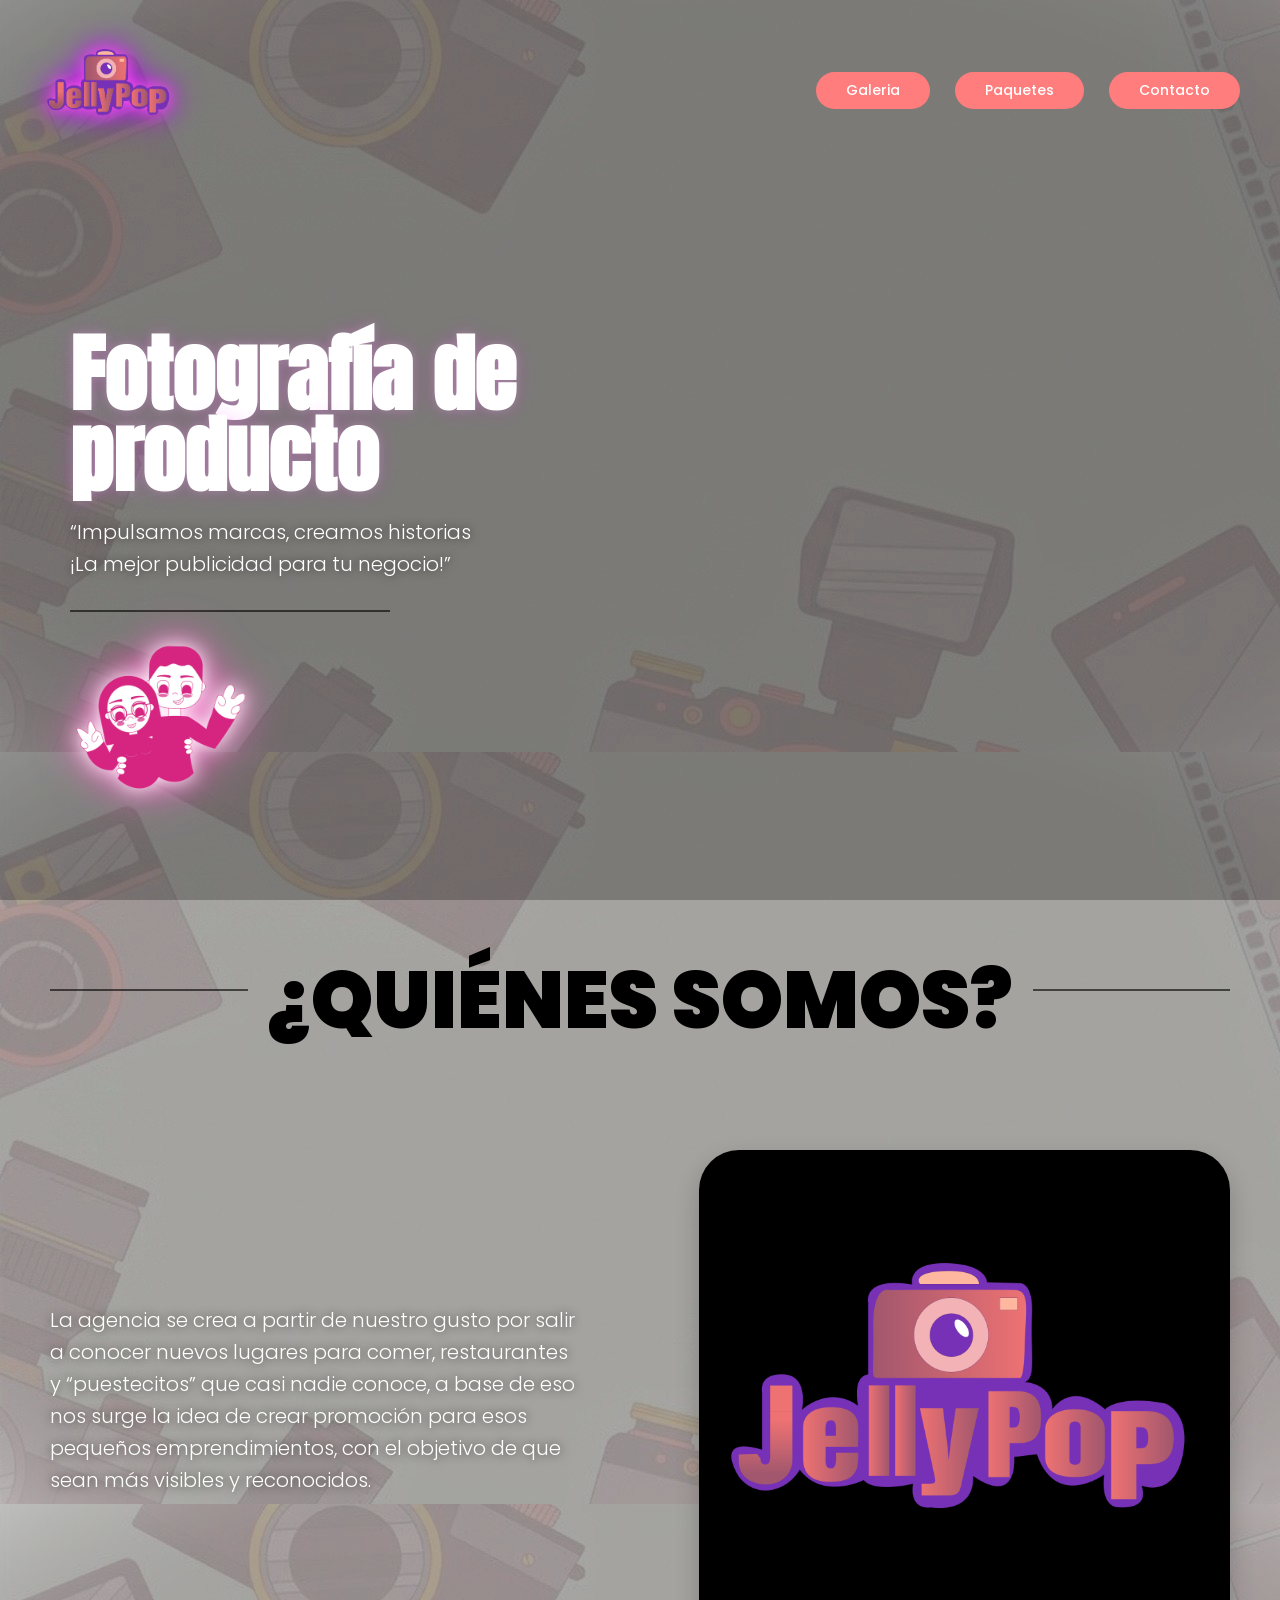
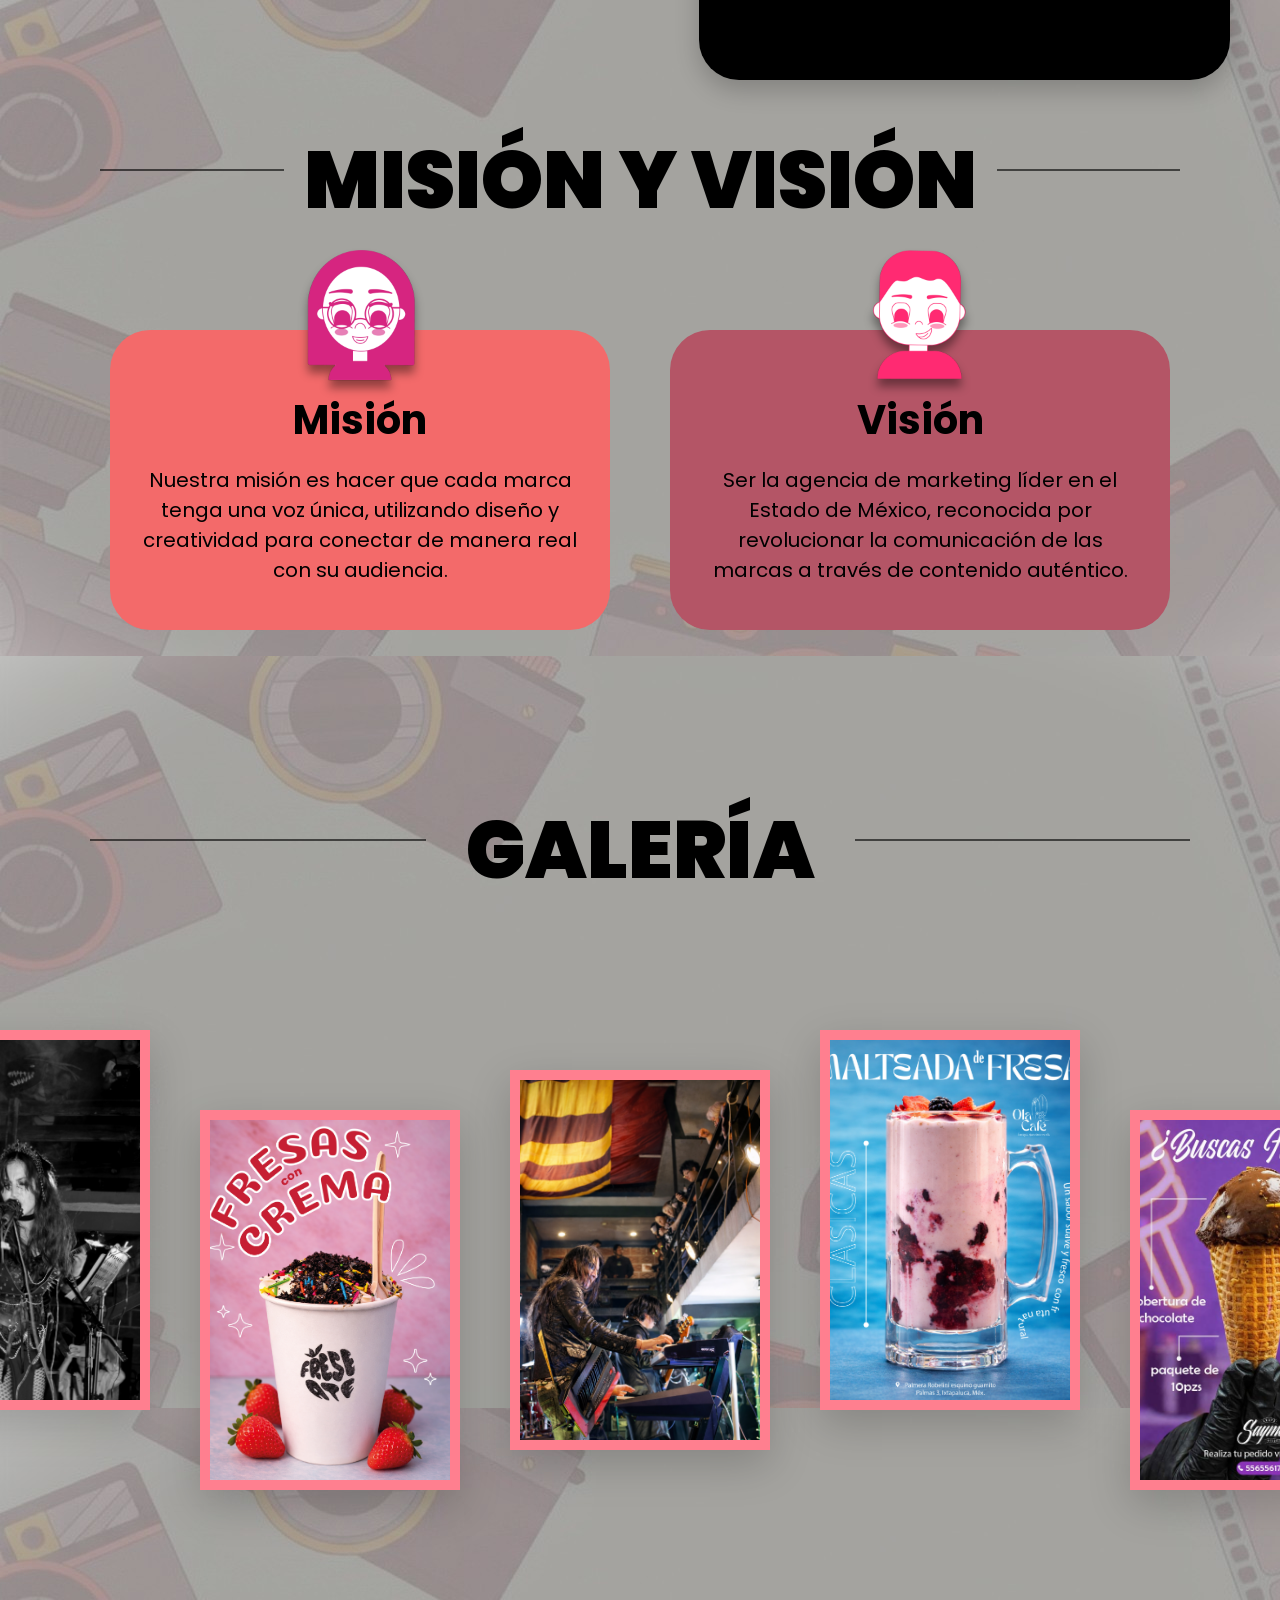
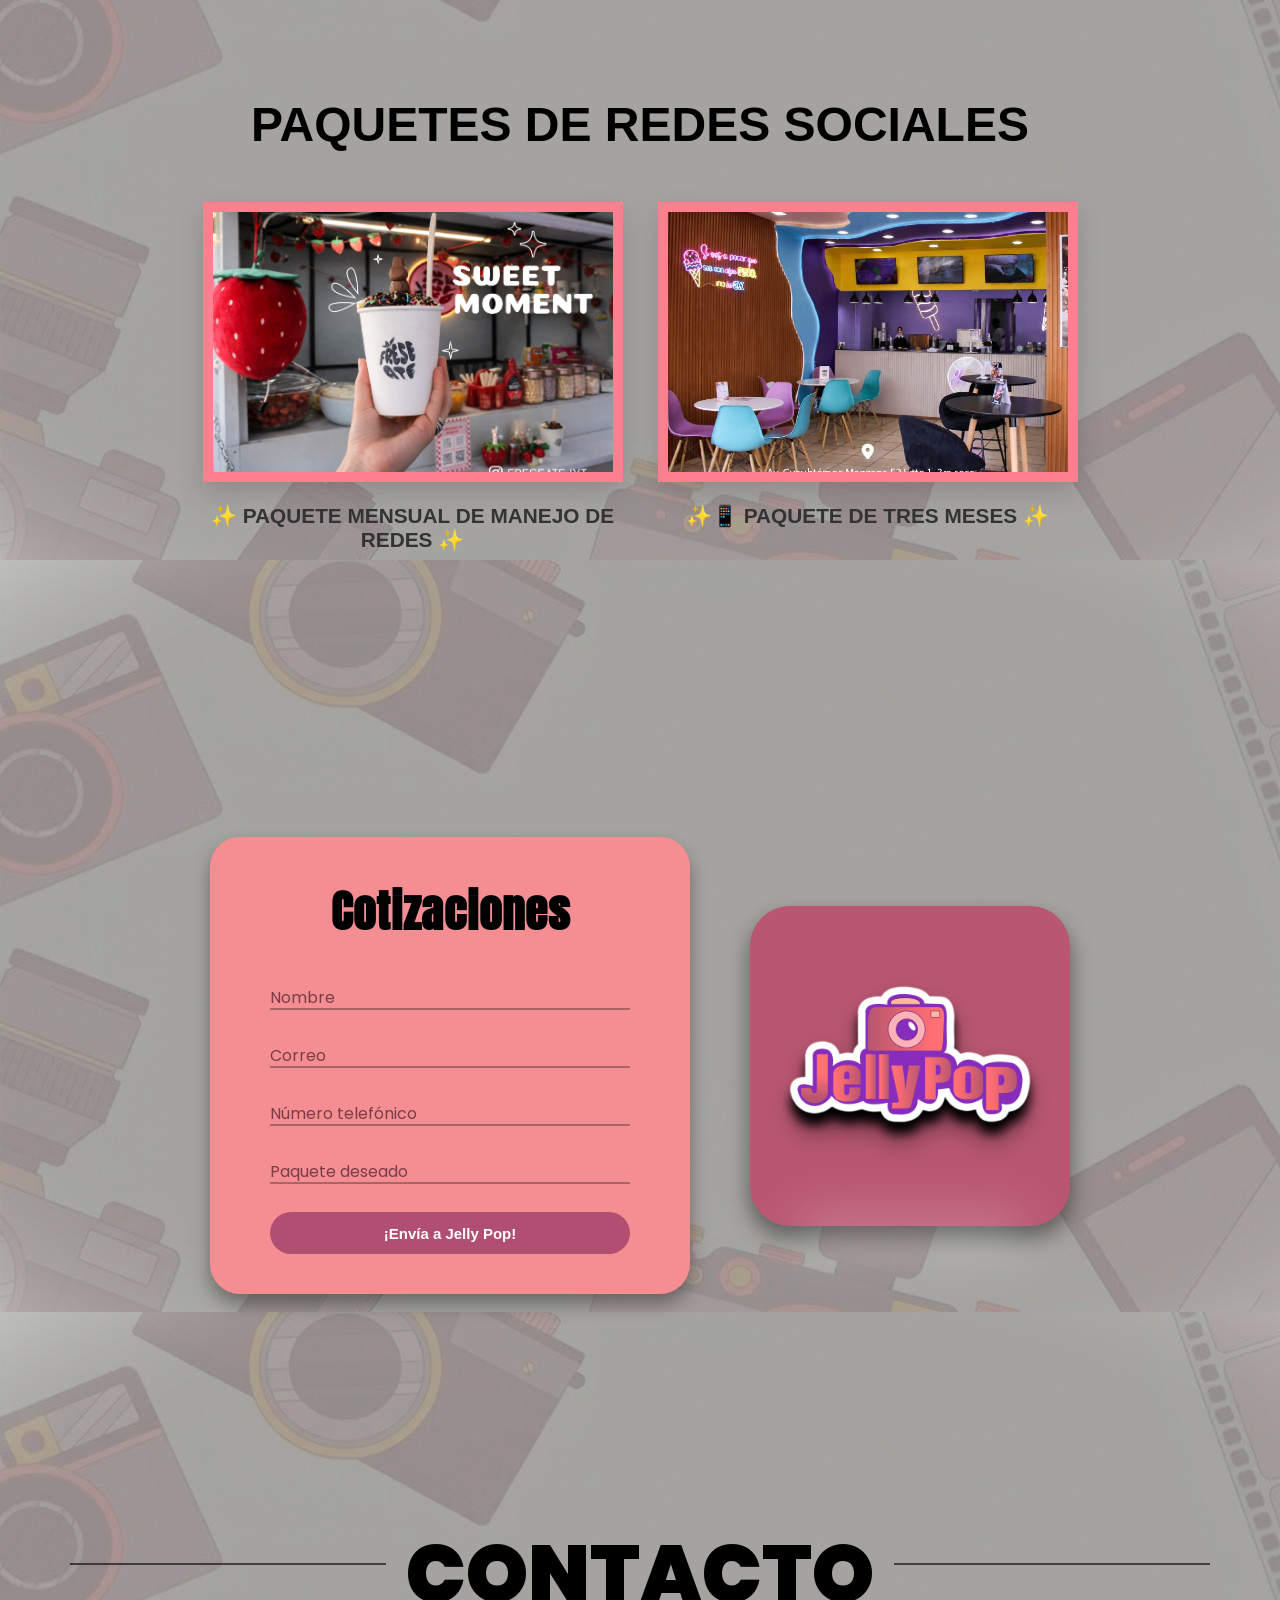
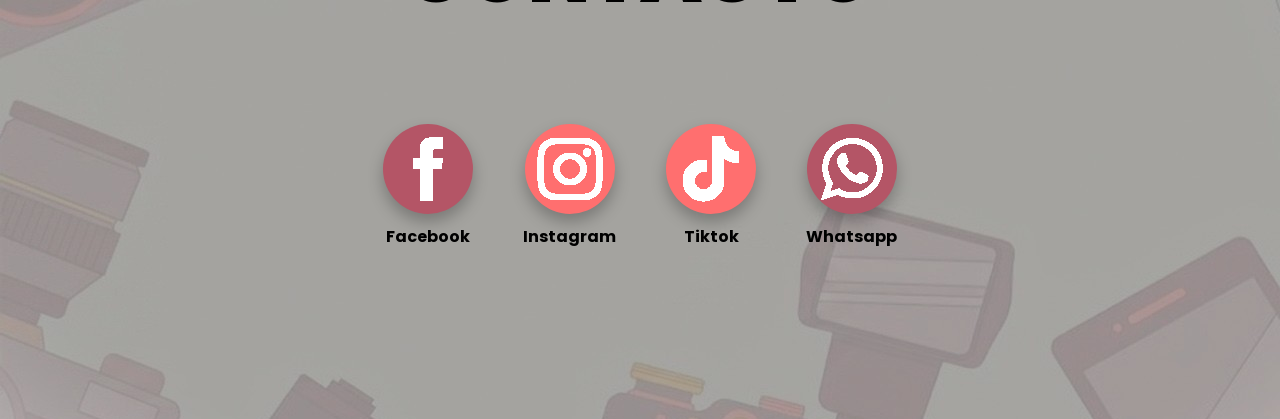
<file: index.html>
<!DOCTYPE html>
<html lang="es">
<head>
    <meta charset="UTF-8">
    <meta name="viewport" content="width=device-width, initial-scale=1.0">
    <title>JellyPop</title>

    <!-- Fuente -->
    <link href="https://fonts.googleapis.com/css2?family=Anton&family=Poppins:wght@300;400;500&display=swap" rel="stylesheet">

    <link rel="stylesheet" href="Jelly-final.css">
</head>
<body>
<!-- OPENING owo -->
    <div id="intro">
        <img src="Logo.png">
    </div>
<section class="hero">

    <!-- VIDEO DE FONDO -->
    <video autoplay muted loop playsinline class="video-fondo">
        <source src="Video.mp4" type="video/mp4">
    </video>

    <!-- CAPA OSCURA -->
    <div class="overlay"></div>

    <!-- HEADER -->
    <header class="header">

        <img src="Logo.png" class="logo" alt="JellyPop">

        <nav class="menu">
            <a href="#galeria">Galeria</a>
            <a href="#paquetes">Paquetes</a>
            <a href="#contacto">Contacto</a>
        </nav>

    </header>

    <!-- CONTENIDO -->
    <div class="contenido">

        <div class="texto">

            <h1>
                Fotografía de <br>
                producto
            </h1>

            <p>
                “Impulsamos marcas, creamos historias <br>
                ¡La mejor publicidad para tu negocio!”
            </p>

            <div class="linea"></div>

            <img src="Muñecos.png" class="personajes" alt="personajes">

        </div>

    </div>

</section>
<!-- SECCIONES (para scroll) -->
 <!-- SECCIONES SOBRE NOSOTROS -->
<section class="about">

    <!-- TÍTULO CON LÍNEAS -->
    <div class="titulo-linea">
        <div class="linea"></div>
        <h2>¿QUIÉNES SOMOS?</h2>
        <div class="linea"></div>
    </div>

<!-- CONTENIDO -->
<div class="contenido-about">

    <!-- TEXTO -->
    <div class="texto">
        <p>
            La agencia se crea a partir de nuestro gusto por salir a conocer nuevos lugares para comer,
            restaurantes y “puestecitos” que casi nadie conoce, a base de eso nos surge la idea de crear
            promoción para esos pequeños emprendimientos, con el objetivo de que sean más visibles y reconocidos.
        </p>
    </div>

    <!-- LOGO -->
    <div class="about-logo">
        <img src="Logo.png" alt="JellyPop">
    </div>

</div>

<section class="mision-vision">

    <!-- TÍTULO -->
    <div class="titulo-linea">
        <div class="linea"></div>
        <h2>MISIÓN Y VISIÓN</h2>
        <div class="linea"></div>
    </div>

    <!-- CARDS -->
    <div class="cards">

        <!-- MISIÓN -->
        <div class="card mision">
            <div class="icono">
                <img src="jackie.png" alt="Misión">
            </div>
            <h3>Misión</h3>
            <p>
                Nuestra misión es hacer que cada marca tenga una voz única,
                utilizando diseño y creatividad para conectar de manera real
                con su audiencia.
            </p>
        </div>

        <!-- VISIÓN -->
        <div class="card vision">
            <div class="icono">
                <img src="elijah.png" alt="Visión">
            </div>
            <h3>Visión</h3>
            <p>
                Ser la agencia de marketing líder en el Estado
                de México, reconocida por revolucionar la comunicación de
                las marcas a través de contenido auténtico.
            </p>
        </div>

    </div>

</section>


<section id="galeria" class="galeria-section">

    <!-- TITULO -->
    <div class="titulo-galeria">

        <div class="linea"></div>

        <h3>GALERÍA</h3>

        <div class="linea"></div>

    </div>

    <!-- CONTENEDOR -->
    <div class="galeria-container">

        <!-- IMG 1 -->
        <div class="galeria-item arriba">
            <img src="img/galeria1.jpg" alt="">
        </div>

        <!-- IMG 2 -->
        <div class="galeria-item abajo">
            <img src="img/galeria2.jpg" alt="">
        </div>

        <!-- IMG 3 -->
        <div class="galeria-item centro">
            <img src="img/galeria3.png" alt="">
        </div>

        <!-- IMG 4 -->
        <div class="galeria-item arriba">
            <img src="img/galeria4.jpg" alt="">
        </div>

        <!-- IMG 5 -->
        <div class="galeria-item abajo">
            <img src="img/galeria5.jpg" alt="">
        </div>

    </div>

</section>


<!-- ========================= -->
<!-- SECCION PAQUETES -->
<!-- ========================= -->

<section id="paquetes" class="seccion">

    <div class="paquetes-wrapper">

        <!-- SLIDER -->
        <div class="paquetes-slider" id="slider">

            <!-- ========================= -->
            <!-- SLIDE 1 -->
            <!-- ========================= -->

            <div class="slide active">

                <h2 class="titulo">
                    Paquetes de publicidad
                </h2>

                <div class="paquetes-cards">

                    <!-- CARD 1 -->
                    <div class="paquete-card">

                        <a href="paquete-despegue.html#despegue" target="_blank">
                            <img src="img/publicidad1.jpg" alt="Paquete Despegue">
                        </a>

                        <p>🚀 PAQUETE DESPEGUE ✈️</p>

                    </div>

                    <!-- CARD 2 -->
                    <div class="paquete-card">

                        <a href="paquete-despegue.html#pop" target="_blank">
                            <img src="img/publicidad2.jpg" alt="Paquete Pop">
                        </a>

                        <p>🚀🔥 PAQUETE POP 🔥</p>

                    </div>

                    <!-- CARD 3 -->
                    <div class="paquete-card">

                        <a href="paquete-despegue.html#boom" target="_blank">
                            <img src="img/publicidad3.jpg" alt="Paquete Boom">
                        </a>

                        <p>🚀💥 PAQUETE BOOM 💥</p>

                    </div>

                </div>

            </div>

            <!-- ========================= -->
            <!-- SLIDE 2 -->
            <!-- ========================= -->

            <div class="slide">

                <h2 class="titulo">
                    Paquetes de redes sociales
                </h2>

                <div class="paquetes-cards">

                    <!-- CARD 4 -->
                    <div class="paquete-card">

                        <a href="paquete-mensual.html#mensual" target="_blank">
                            <img src="img/redes1.jpg" alt="Manejo Redes">
                        </a>

                        <p>✨ PAQUETE MENSUAL DE MANEJO DE REDES ✨</p>

                    </div>

                    <!-- CARD 5 -->
                    <div class="paquete-card">

                        <a href="paquete-mensual.html#tres-meses" target="_blank">
                            <img src="img/publicidad2.jpg" alt="Tres Meses">
                        </a>

                        <p>✨📱 PAQUETE DE TRES MESES ✨</p>

                    </div>

                </div>

            </div>

        </div>

    </div>

</section>


<!-- ========================= -->
<!-- SECCION COTIZACION -->
<!-- ========================= -->

<section class="seccion-cotizacion">

  <div class="container-cot">

    <!-- FORMULARIO -->
    <div class="form-box">

      <h1>Cotizaciones</h1>

      <form>

        <div class="input-box">
          <input type="text" required>
          <label>Nombre</label>
        </div>

        <div class="input-box">
          <input type="email" required>
          <label>Correo</label>
        </div>

        <div class="input-box">
          <input type="tel" required>
          <label>Número telefónico</label>
        </div>

        <div class="input-box">
          <input type="text" required>
          <label>Paquete deseado</label>
        </div>

        <button type="submit">
          ¡Envía a Jelly Pop!
        </button>

      </form>

    </div>

    <!-- LOGO -->
    <div class="logo-box">
      <div class="light"></div>
      <img src="img/logo sombra.png" alt="JellyPop Logo">
    </div>

  </div>

</section>


<!-- ========================= -->
<!-- SECCION contacto-->
<!-- ========================= -->

<section id="contacto" class="contacto">

  <div class="titulo-linea">
    <div class="linea"></div>
    <h2>CONTACTO</h2>
    <div class="linea"></div>
  </div>

  <div class="redes">

  <!-- Facebook -->
  <a href="https://www.facebook.com/profile.php?id=61581486056618" target="_blank" class="red">

    <div class="contacto-icono">
      <img src="img/facebook.png" alt="Facebook">
    </div>

    <p>Facebook</p>

  </a>

  <!-- Instagram -->
  <a href="https://www.instagram.com/jelly_pop_agency" target="_blank" class="red">

    <div class="contacto-icono">
      <img src="img/instagram.png" alt="Instagram">
    </div>

    <p>Instagram</p>

  </a>

  <!-- TikTok -->
  <a href="https://www.tiktok.com/@jelly.pop.agency" target="_blank" class="red">

    <div class="contacto-icono">
      <img src="img/tiktok.png" alt="TikTok">
    </div>

    <p>Tiktok</p>

  </a>

  <!-- WhatsApp -->
  <a href="https://wa.me/5526760918" target="_blank" class="red">

    <div class="contacto-icono">
      <img src="img/whatsapp.png" alt="WhatsApp">
    </div>

    <p>Whatsapp</p>

  </a>

</div>

</section>

<script src="script.js"></script>

</body>
</html>
</file>
<file: Jelly-final.css>
*{
    margin:0;
    padding:0;
    box-sizing:border-box;
}

body{
    font-family:'Poppins', sans-serif;
    background-image: url(fondo.jpg);
    
}
html {
    scroll-behavior: smooth;
}



#intro{
    position:fixed;
    top:0;
    left:0;
    width:100%;
    height:100vh;
    background:#f5f5f5;
    display:flex;
    justify-content:center;
    align-items:center;
    z-index:9999;
    animation:desaparecer 1s ease forwards;
    animation-delay:2s;
    pointer-events:none; 
}

#intro img{
    width:320px;
    animation:aparecerLogo 1.2s ease;
}

@keyframes aparecerLogo{
0%{transform:scale(0);opacity:0;}
100%{transform:scale(1);opacity:1;}
}

@keyframes desaparecer{
to{opacity:0;visibility:hidden;}
}

/* HERO */

.hero{
    position:relative;
    width:100%;
    height:100vh;
    overflow:hidden;
}

/* VIDEO */

.video-fondo{
    position:absolute;
    top:0;
    left:0;
    width:100%;
    height:100%;
    object-fit:cover;
    z-index:1;
}

/* OSCURECER VIDEO */

.overlay{
    position:absolute;
    inset:0;
    background:rgba(0,0,0,0.25);
    z-index:2;
}

/* HEADER */

.header{
    position:relative;
    z-index:3;

    display:flex;
    justify-content:space-between;
    align-items:center;

    padding:20px 40px;
}

/* LOGO */

.logo{
    width:140px;

    filter:
    drop-shadow(0 0 8px #ff59e8)
    drop-shadow(0 0 15px #b000ff);

    transition:0.4s;
}

.logo:hover{
    transform:scale(1.05);
}

/* MENU */

.menu{
    display:flex;
    gap:25px;
}

.menu a{
    text-decoration:none;
    color:rgb(255, 255, 255);

    background:#ff7d7d;
    padding:8px 30px;

    border-radius:30px;

    font-size:14px;
    font-weight:500;

    transition:0.3s;
}

.menu a:hover{
    background:#ff5eb3;
    transform:translateY(-2px);
}

/* CONTENIDO */

.contenido{
    position:relative;
    z-index:3;

    width:100%;
    height:calc(100vh - 100px);

    display:flex;
    align-items:center;

    padding-left:70px;
}

/* TEXTO */

.texto{
    color:rgb(255, 255, 255);
}

.texto h1{
    font-family:'Anton', sans-serif;
    font-size:85px;
    line-height:0.95;

    margin-bottom:20px;

    text-shadow:
    0 0 10px rgba(255,255,255,0.2),
    0 0 20px rgba(255,0,255,0.2);
}

.texto p{
    font-size:20px;
    font-weight:300;

    margin-bottom:30px;

    text-shadow:0 0 10px rgba(0,0,0,0.6);
}

/* LINEA */

.linea{
    width:320px;
    height:2px;
    

    margin-bottom:20px;

    opacity:0.6;
}

/* PERSONAJES */

.personajes{
    width:180px;

    filter:
    drop-shadow(0 0 10px white)
    drop-shadow(0 0 20px #ff5ec7);

    animation:flotar 3s ease-in-out infinite;
}

/* ANIMACION */

@keyframes flotar{

    0%{
        transform:translateY(0px);
    }

    50%{
        transform:translateY(-10px);
    }

    100%{
        transform:translateY(0px);
    }

}

/* RESPONSIVE */

@media(max-width:900px){

    .contenido{
        padding:40px;
    }

    .texto h1{
        font-size:55px;
    }

    .texto p{
        font-size:16px;
    }

    .personajes{
        width:130px;
    }

    .menu{
        gap:10px;
    }

    .menu a{
        padding:8px 18px;
        font-size:12px;
    }

}

@media(max-width:600px){

    .header{
        flex-direction:column;
        gap:20px;
    }

    .contenido{
        justify-content:center;
        text-align:center;
        padding:20px;
    }

    .linea{
        margin:auto;
        margin-bottom:20px;
    }

}
/*apartado de quienes somos*/


/* SECCIÓN */
.about {
    padding: 40px 50px;
}

/* TÍTULO CON LÍNEAS */
.titulo-linea {
    display: flex;
    align-items: center;
    justify-content: center;
    margin-bottom: 40px;
}

.titulo-linea h2 {
    margin: 0 20px;
    font-size: 32px;
    font-weight: 900;
}

.linea {
    flex: 1;
    height: 2px;
    background-color: black;
}

/* CONTENIDO */
.contenido-about {
    display: flex;
    justify-content: space-between;
    align-items: center;
    gap: 40px;
}

/* TEXTO */
.texto {
    width: 45%;
    font-size: 30px;
    line-height: 1.6;
}

/* LOGO ABOUT */
.about-logo{
    width:45%;
    
    display:flex;
    justify-content:center;
    align-items:center;

    background:#000000;
    border-radius:40px;
    padding:5px;

    box-shadow:0 10px 25px rgba(0,0,0,.2);
}

/* IMAGEN LOGO */
.about-logo img{
    width:520px;

    filter:
        drop-shadow(0 10px 15px rgba(0,0,0,.35));

    transition:.4s ease;
}

/* HOVER */
.about-logo img:hover{
    transform:scale(1.05) rotate(-2deg);
}


/*apartado de mision y vision*/

/* SECCIÓN */
.mision-vision {
    padding: 40px 50px;
}

/* TÍTULO CON LÍNEAS */
.titulo-linea {
    display: flex;
    align-items: center;
    justify-content: center;
    margin-bottom: 90px;
}

.titulo-linea h2 {
    margin: 0 20px;
    font-size: 5rem;
    font-weight: 900;
}

.linea {
    flex: 1;
    height: 2px;
    background-color: black;
}

/* CARDS */
.cards {
    display: flex;
    justify-content: center;
    gap: 60px;
}

/* CARD GENERAL */
.card {
    position: relative;
    height:300px;
    width: 500px;
    padding: 60px 30px 30px;
    border-radius: 40px;
    
    text-align: center;
}

/* ICONO FLOTANTE */
.icono {
    position: absolute;
    top: -90px;
    left: 50%;
    transform: translateX(-50%);
}

.icono img {
    width: 150px;
    filter: drop-shadow(0 8px 5px rgba(0,0,0,0.4));
}

/* TEXTOS */
.card h3 {
    margin-bottom: 15px;
    font-size: 40px;
}

.card p {
    font-size: 20px;
    line-height: 1.5;
}

/* COLORES */
.mision {
    background-color: #f36a6a;
}

.vision {
    background-color: #b45566;
}



/*apartado de galeria*/
/* ========================= */
/* GALERIA */
/* ========================= */

.galeria-section{
    width: 100%;
    padding: 120px 40px;
    
}

/* TITULO */

.titulo-galeria{
    display: flex;
    align-items: center;
    justify-content: center;
    gap: 40px;
    margin-bottom: 100px;
}

.titulo-galeria h3{
    font-size: 5rem;
    font-weight: 900;
    margin: 0;
    
}

.titulo-galeria .linea{
    flex: 1;
    height: 2px;
    background: black;
}

/* CONTENEDOR */

.galeria-container{
    width: 100%;
    max-width: 1800px;
    margin: auto;

    display: flex;
    justify-content: center;
    align-items: center;
    gap: 50px;
    flex-wrap: nowrap;
}

/* ITEMS */

.galeria-item{
    transition:
        transform .4s ease,
        box-shadow .4s ease;
}

.galeria-item:hover{
    transform: translateY(-15px) scale(1.05);
}

/* POSICIONES */

.arriba{
    margin-top: -60px;
}

.abajo{
    margin-top: 100px;
}

.centro{
    margin-top: 20px;
}

/* IMAGENES */

.galeria-item img{
    width: 260px;
    height: 380px;
    object-fit: cover;

    border: 10px solid #ff7f8f;

    box-shadow:
        0 15px 40px rgba(0,0,0,.18);

    background: white;
}

/* RESPONSIVE */

@media(max-width:1200px){

    .galeria-container{
        flex-wrap: wrap;
    }

}

@media(max-width:768px){

    .titulo-galeria h2{
        font-size: 3rem;
    }

    .galeria-item img{
        width: 180px;
        height: 260px;
    }

    .arriba,
    .abajo,
    .centro{
        margin-top: 0;
    }

}


/* ========================= */
/* APARTADO DE PAQUETES */
/* ========================= */

#paquetes{
    width: 100%;
    padding: 80px 20px;
    overflow: hidden;
    font-family: Arial, sans-serif;
}

.paquetes-wrapper{
    width: 95%;
    max-width: 1800px;
    margin: auto;
    position: relative;
}

/* ========================= */
/* SLIDER */
/* ========================= */

.paquetes-slider{
    position: relative;
    width: 100%;
    min-height: 540px;
}

/* ========================= */
/* SLIDES */
/* ========================= */

.slide{
    position: absolute;
    width: 100%;
    top: 0;
    left: 0;

    opacity: 0;
    transform: translateX(100px);

    transition:
        opacity 0.8s ease,
        transform 0.8s ease;

    pointer-events: none;
}

.slide.active{
    opacity: 1;
    transform: translateX(0);
    pointer-events: auto;
}

/* ========================= */
/* TITULO */
/* ========================= */

.titulo{
    text-align: center;
    font-size: 3rem;
    font-weight: 900;
    margin-bottom: 50px;
    color: #000;
    text-transform: uppercase;
}

/* ========================= */
/* CARDS PAQUETES */
/* ========================= */

.paquetes-cards{
    display: flex;
    justify-content: center;
    gap: 35px;
    flex-wrap: wrap;
}

.paquete-card{
    width: 420px;
    text-align: center;
}

.paquete-card img{
    width: 100%;
    height: 280px;
    object-fit: cover;

    border: 10px solid #ff7f8f;
    box-shadow: 0 10px 25px rgba(0,0,0,.15);

    transition: transform .3s ease;
}

.paquete-card img:hover{
    transform: scale(1.20);
}

.paquete-card p{
    margin-top: 18px;
    font-size: 1.3rem;
    font-weight: bold;
    color: #333;
}

/* ========================= */
/* RESPONSIVE */
/* ========================= */

@media(max-width: 768px){

    .titulo{
        font-size: 2rem;
    }

    .paquete-card{
        width: 100%;
        max-width: 320px;
    }

    .paquetes-slider{
        min-height: 900px;
    }
}

/* ========================= */
/* SECCION COTIZACION */
/* ========================= */

.seccion-cotizacion{
    width:100%;
    padding:120px 20px;
    
}

/* CONTENEDOR */
.container-cot{
    width:100%;
    max-width:1100px;
    margin:auto;

    display:flex;
    align-items:center;
    justify-content:center;
    gap:60px;

    position:relative;
}

/* ========================= */
/* FORMULARIO */
/* ========================= */

.form-box{
    width:480px;
    background:#f58e92;
    border-radius:30px;
    padding:40px 60px;
    box-shadow:0 10px 18px rgba(0,0,0,.35);
}

.form-box h1{
    text-align:center;
    font-family:'Anton', sans-serif;
    font-size:45px;
    margin-bottom:35px;
    color:#000;
    letter-spacing:1px;
}

/* INPUTS */

.input-box{
    position:relative;
    margin-bottom:28px;
}

.input-box input{
    width:100%;
    border:none;
    border-bottom:2px solid rgba(0,0,0,.3);
    background:transparent;
    outline:none;
    font-size:16px;
    padding:5px 0;
    color:#111;
}

/* LABEL */

.input-box label{
    position:absolute;
    left:0;
    top:5px;
    color:#7a3c47;
    pointer-events:none;
    transition:.3s;
}

/* EFECTO FLOAT LABEL */

.input-box input:focus + label,
.input-box input:valid + label{
    top:-18px;
    font-size:13px;
    opacity:.7;
}

/* ========================= */
/* BOTON */
/* ========================= */

button{
    width:100%;
    height:42px;
    border:none;
    border-radius:30px;
    background:#b04f71;
    color:#fff;
    font-size:15px;
    font-weight:600;
    cursor:pointer;
    position:relative;
    overflow:hidden;
    transition:.3s;
}

/* EFECTO BRILLO */

button::before{
    content:"";
    position:absolute;
    top:0;
    left:-100%;
    width:50%;
    height:100%;
    background:rgba(255,255,255,.6);
    transform:skewX(-25deg);
}

button:hover::before{
    animation:flash .8s infinite;
}

button:hover{
    transform:scale(1.03);
}

/* ANIMACION */

@keyframes flash{
    100%{
        left:150%;
    }
}

/* ========================= */
/* LOGO */
/* ========================= */

.logo-box{
    width:320px;
    height:320px;
    background:#b95772;
    border-radius:40px;

    display:flex;
    justify-content:center;
    align-items:center;

    box-shadow:0 12px 22px rgba(0,0,0,.45);
    overflow:hidden;
}

.logo-box img{
    width:260px;
    position:relative;
    z-index:2;
    filter:drop-shadow(0 10px 10px rgba(0,0,0,.35));
}

/* LUZ */

.light{
    position:absolute;
    bottom:45px;
    width:220px;
    height:30px;
    background:white;
    filter:blur(25px);
    opacity:.3;
    animation:blink 1.2s infinite alternate;
}

@keyframes blink{
    0%{
        opacity:.15;
        transform:scaleX(.8);
    }
    100%{
        opacity:.7;
        transform:scaleX(1.2);
    }
}

/* ========================= */
/* RESPONSIVE */
/* ========================= */

@media(max-width:900px){

    .container-cot{
        flex-direction:column;
        gap:40px;
    }

    .form-box{
        width:100%;
        max-width:500px;
    }

    .logo-box{
        width:260px;
        height:260px;
    }
}

/* ========================= */
/* CONTACTO */
/* ========================= */

.contacto{
    margin-top: 20px;

    text-align:center;
    padding:80px 20px;
}

/* REDES */
.contacto .redes{
    display:flex;
    justify-content:center;
    gap:50px;
    margin:50px 0;
    flex-wrap:wrap;
}

/* LINK */
.contacto .red{
    text-decoration:none;
    color:black;
}

/* ICONOS */
.contacto-icono{
    width:90px;
    height:90px;
    border-radius:50%;

    background:#b45566;

    display:flex;
    align-items:center;
    justify-content:center;

    margin:auto;

    box-shadow:0 8px 15px rgba(0,0,0,0.25);

    transition:.35s ease;
}

/* VARIACIONES */
.contacto .red:nth-child(2) .contacto-icono{
    background:#ff6f6f;
}

.contacto .red:nth-child(3) .contacto-icono{
    background:#ff6f6f;
}

/* TEXTO */
.contacto .red p{
    margin-top:10px;
    font-weight:bold;
}

/* HOVER */
.contacto .red:hover .contacto-icono{
    transform:scale(1.15);
}

/* FOOTER */
.contacto-footer{
    background:#b45566;
    padding:20px;
    border-radius:40px;
    width:60%;
    margin:40px auto 0;
    box-shadow:0 10px 15px rgba(0,0,0,0.3);
}

/* RESPONSIVE */
@media(max-width:768px){
    .contacto-footer{
        width:90%;
    }
}
</file>
